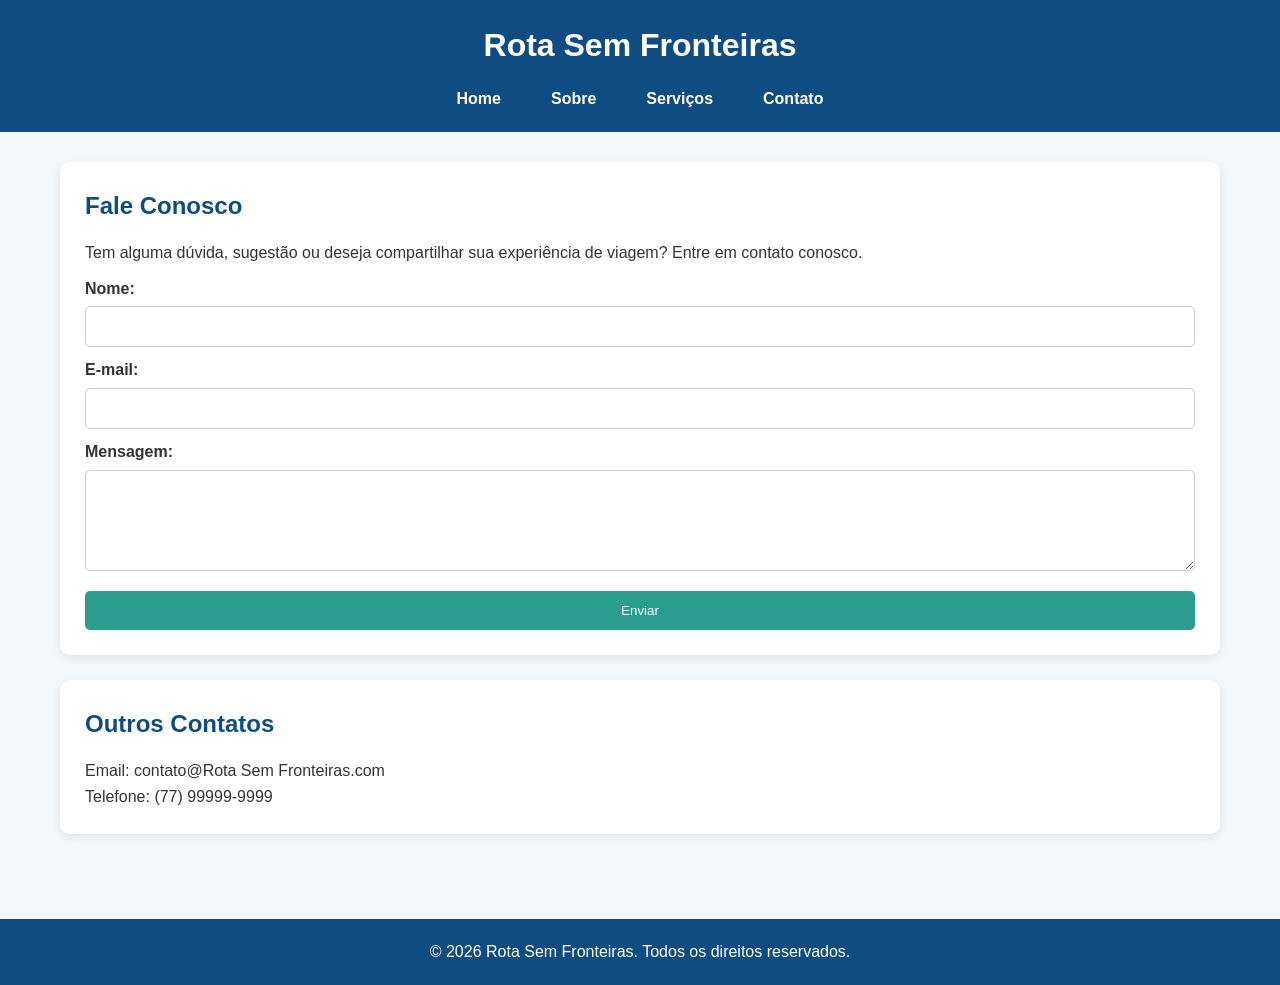
<file: contato.html>
<!DOCTYPE html>
<html lang="pt-BR">
<head>
    <meta charset="UTF-8">
    <meta name="viewport" content="width=device-width, initial-scale=1.0">
    <meta name="description" content="Entre em contato com o Blog de Viagens.">
    <meta name="keywords" content="contato, viagens, turismo, suporte">
    <title>Rota Sem Fronteiras | Contato</title>

    <link rel="stylesheet" href="CSS/style.css">
</head>
<body>

<header>
    <h1>Rota Sem Fronteiras</h1>

    <nav>
        <ul>
            <li><a href="index.html">Home</a></li>
            <li><a href="sobre.html">Sobre</a></li>
            <li><a href="servicos.html">Serviços</a></li>
            <li><a hreNf="contato.html">Contato</a></li>
        </ul>
    </nav>
</header>

<main>
    <section>
        <h2>Fale Conosco</h2>

        <p>
            Tem alguma dúvida, sugestão ou deseja compartilhar sua experiência de viagem?
            Entre em contato conosco.
        </p>

        <form id= "formContato">
            <label for="nome">Nome:</label>
            <input type="text" id="nome" name="nome" required>

            <label for="email">E-mail:</label>
            <input type="email" id="email" name="email" required>

            <label for="mensagem">Mensagem:</label>
            <textarea id="mensagem" name="mensagem" rows="5" required></textarea>

            <button type="submit">Enviar</button>
        </form>
    </section>

    <section>
        <h2>Outros Contatos</h2>

        <p>Email: contato@Rota Sem Fronteiras.com</p>
        <p>Telefone: (77) 99999-9999</p>
    </section>
</main>

<footer>
    <p>&copy; 2026 Rota Sem Fronteiras. Todos os direitos reservados.</p>
</footer>

<script src="JS/script.js"></script>

</body>
</html>
</file>
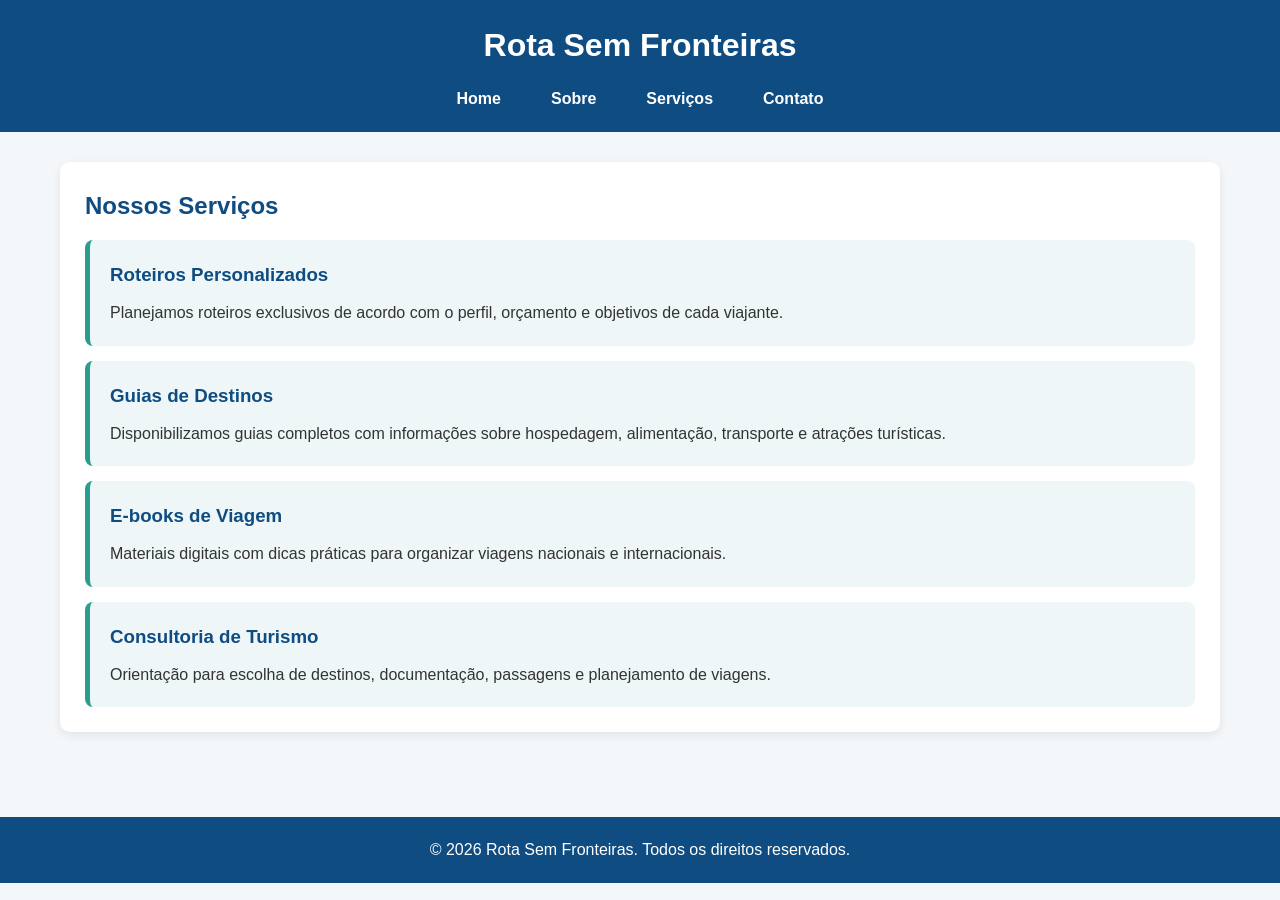
<file: servicos.html>
<!DOCTYPE html>

<html lang="pt-BR">
<head>
    <meta charset="UTF-8">
    <meta name="viewport" content="width=device-width, initial-scale=1.0">


<meta name="description" content="Conheça os serviços e produtos oferecidos pelo Blog de Viagens.">
<meta name="keywords" content="serviços, turismo, viagens, roteiros, guias de viagem">

<title>Rota Sem Fronteiras | Serviços</title>

<link rel="stylesheet" href="CSS/style.css">


</head>
<body>

<header>
    <h1>Rota Sem Fronteiras</h1>


<nav>
    <ul>
        <li><a href="index.html">Home</a></li>
        <li><a href="sobre.html">Sobre</a></li>
        <li><a href="servicos.html">Serviços</a></li>
        <li><a href="contato.html">Contato</a></li>
    </ul>
</nav>


</header>

<main>


<section>
    <h2>Nossos Serviços</h2>

    <article>
        <h3>Roteiros Personalizados</h3>
        <p>
            Planejamos roteiros exclusivos de acordo com o perfil,
            orçamento e objetivos de cada viajante.
        </p>
    </article>

    <article>
        <h3>Guias de Destinos</h3>
        <p>
            Disponibilizamos guias completos com informações sobre
            hospedagem, alimentação, transporte e atrações turísticas.
        </p>
    </article>

    <article>
        <h3>E-books de Viagem</h3>
        <p>
            Materiais digitais com dicas práticas para organizar
            viagens nacionais e internacionais.
        </p>
    </article>

    <article>
        <h3>Consultoria de Turismo</h3>
        <p>
            Orientação para escolha de destinos, documentação,
            passagens e planejamento de viagens.
        </p>
    </article>
</section>


</main>

<footer>
    <p>&copy; 2026 Rota Sem Fronteiras. Todos os direitos reservados.</p>
</footer>

<script src="JS/script.js"></script>

</body>
</html>
</file>
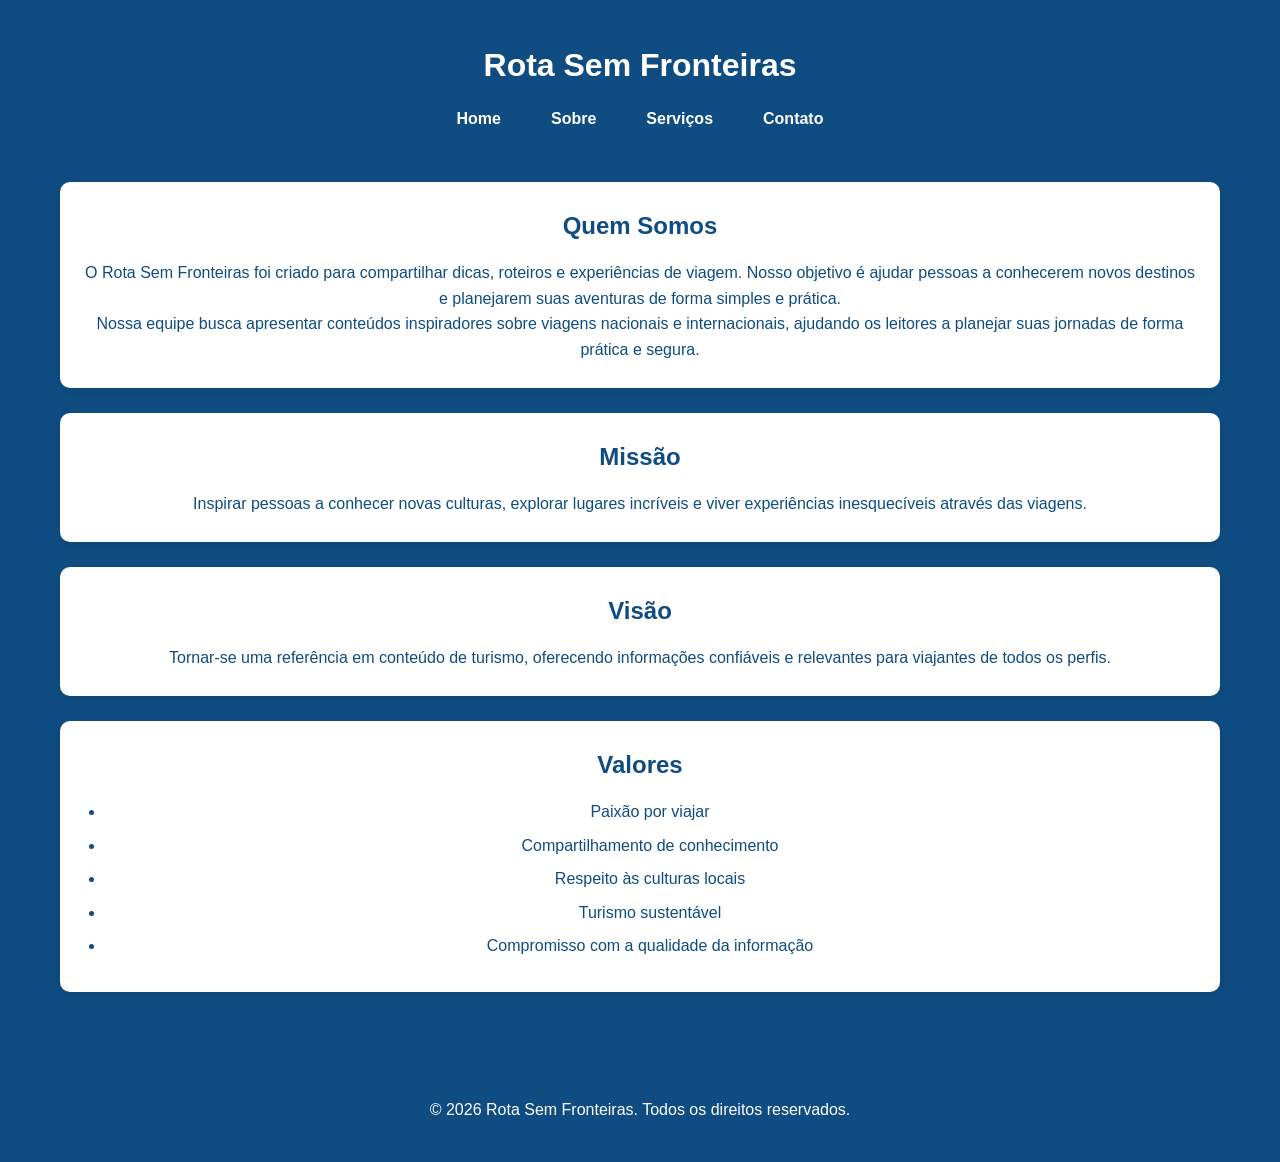
<file: sobre.html>
<!DOCTYPE html>

<html lang="pt-BR">
<head>
    <meta charset="UTF-8">
    <meta name="viewport" content="width=device-width, initial-scale=1.0">


<meta name="description" content="Conheça a história, missão e objetivos do Blog de Viagens.">
<meta name="keywords" content="sobre, blog de viagens, turismo, viajantes, destinos">

<title>Rota Sem Fronteiras | Sobre</title>

<link rel="stylesheet" href="CSS/style.css">


</head>
<body>

<header>
<body>

<header>
    <h1>Rota Sem Fronteiras</h1>

    <button class="menu-toggle">
        ☰
    </button>

    <nav>
        <ul>
            <li><a href="index.html">Home</a></li>
            <li><a href="sobre.html">Sobre</a></li>
            <li><a href="servicos.html">Serviços</a></li>
            <li><a href="contato.html">Contato</a></li>
        </ul>
    </nav>
</header>

<main>

<section>
    <h2>Quem Somos</h2>

    <p  class="sobre">

         O Rota Sem Fronteiras foi criado para compartilhar dicas, roteiros e
        experiências de viagem. Nosso objetivo é ajudar pessoas a conhecerem
        novos destinos e planejarem suas aventuras de forma simples e prática.
    </p>
    
    <p class="sobre">
        Nossa equipe busca apresentar conteúdos inspiradores sobre
        viagens nacionais e internacionais, ajudando os leitores a
        planejar suas jornadas de forma prática e segura.
    </p>
</section>

<section>
    <h2>Missão</h2>

    <p class="sobre">
        Inspirar pessoas a conhecer novas culturas, explorar lugares
        incríveis e viver experiências inesquecíveis através das viagens.
    </p>
</section>

<section>
    <h2>Visão</h2>

    <p class="sobre">
        Tornar-se uma referência em conteúdo de turismo, oferecendo
        informações confiáveis e relevantes para viajantes de todos os perfis.
    </p>
</section>

<section>
    <h2>Valores</h2>

    <ul class="sobre">
        <li>Paixão por viajar</li>
        <li>Compartilhamento de conhecimento</li>
        <li>Respeito às culturas locais</li>
        <li>Turismo sustentável</li>
        <li>Compromisso com a qualidade da informação</li>
    </ul>
</section>

</main>

<footer>
    <p>&copy; 2026 Rota Sem Fronteiras. Todos os direitos reservados.</p>
</footer>

<script src="JS/script.js"></script>

</body>
</html>
</file>
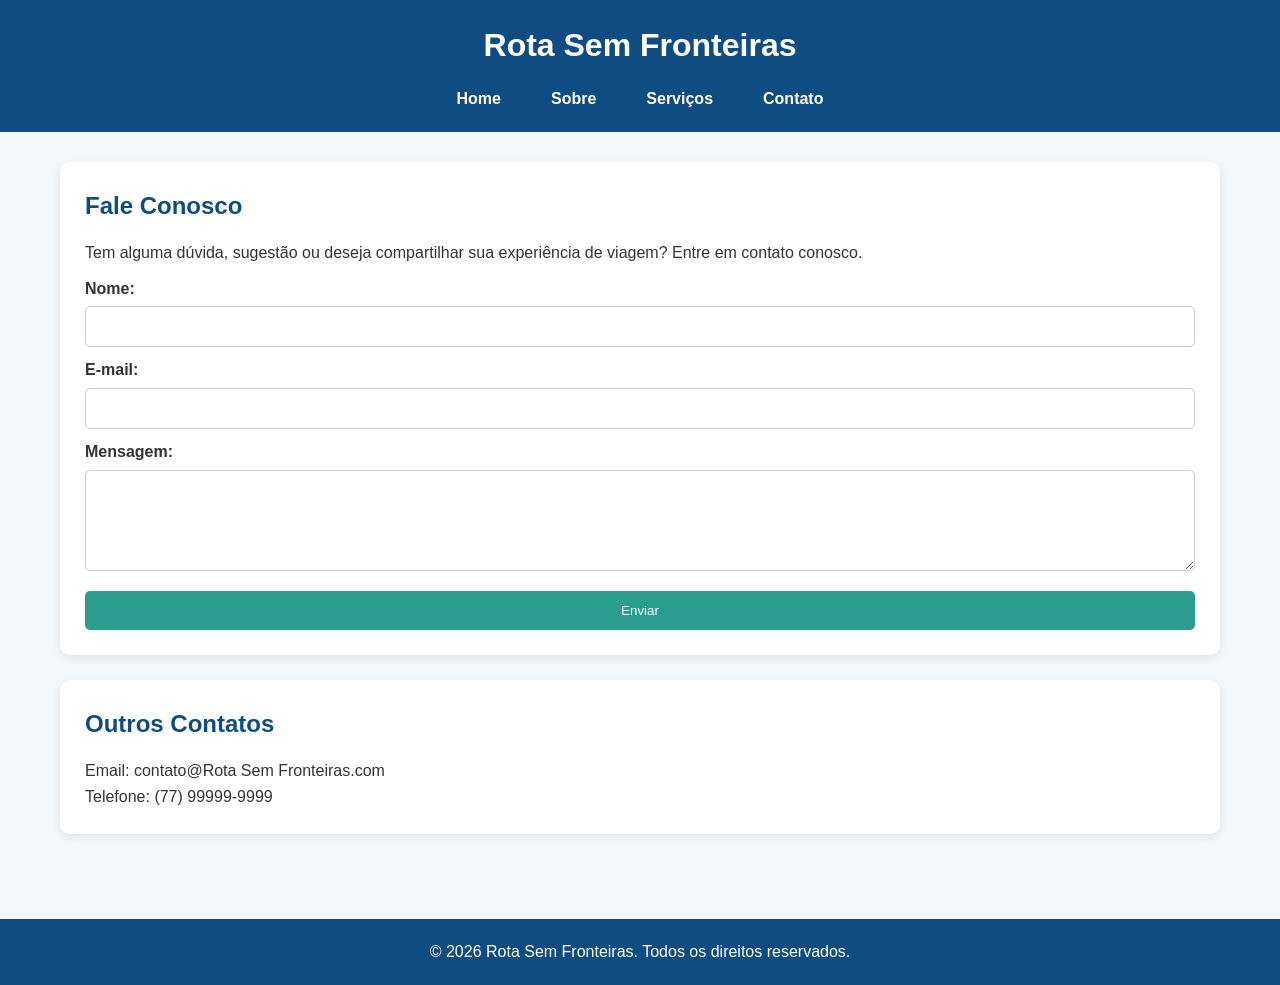
<file: HTML/contato.html>
<!DOCTYPE html>
<html lang="pt-BR">
<head>
    <meta charset="UTF-8">
    <meta name="viewport" content="width=device-width, initial-scale=1.0">
    <meta name="description" content="Entre em contato com o Blog de Viagens.">
    <meta name="keywords" content="contato, viagens, turismo, suporte">
    <title>Rota Sem Fronteiras | Contato</title>

    <link rel="stylesheet" href="../CSS/style.css">
</head>
<body>

<header>
    <h1>Rota Sem Fronteiras</h1>

    <nav>
        <ul>
            <li><a href="index.html">Home</a></li>
            <li><a href="sobre.html">Sobre</a></li>
            <li><a href="servicos.html">Serviços</a></li>
            <li><a hreNf="contato.html">Contato</a></li>
        </ul>
    </nav>
</header>

<main>
    <section>
        <h2>Fale Conosco</h2>

        <p>
            Tem alguma dúvida, sugestão ou deseja compartilhar sua experiência de viagem?
            Entre em contato conosco.
        </p>

        <form id= "formContato">
            <label for="nome">Nome:</label>
            <input type="text" id="nome" name="nome" required>

            <label for="email">E-mail:</label>
            <input type="email" id="email" name="email" required>

            <label for="mensagem">Mensagem:</label>
            <textarea id="mensagem" name="mensagem" rows="5" required></textarea>

            <button type="submit">Enviar</button>
        </form>
    </section>

    <section>
        <h2>Outros Contatos</h2>

        <p>Email: contato@Rota Sem Fronteiras.com</p>
        <p>Telefone: (77) 99999-9999</p>
    </section>
</main>

<footer>
    <p>&copy; 2026 Rota Sem Fronteiras. Todos os direitos reservados.</p>
</footer>

<script src="../JS/script.js"></script>

</body>
</html>
</file>
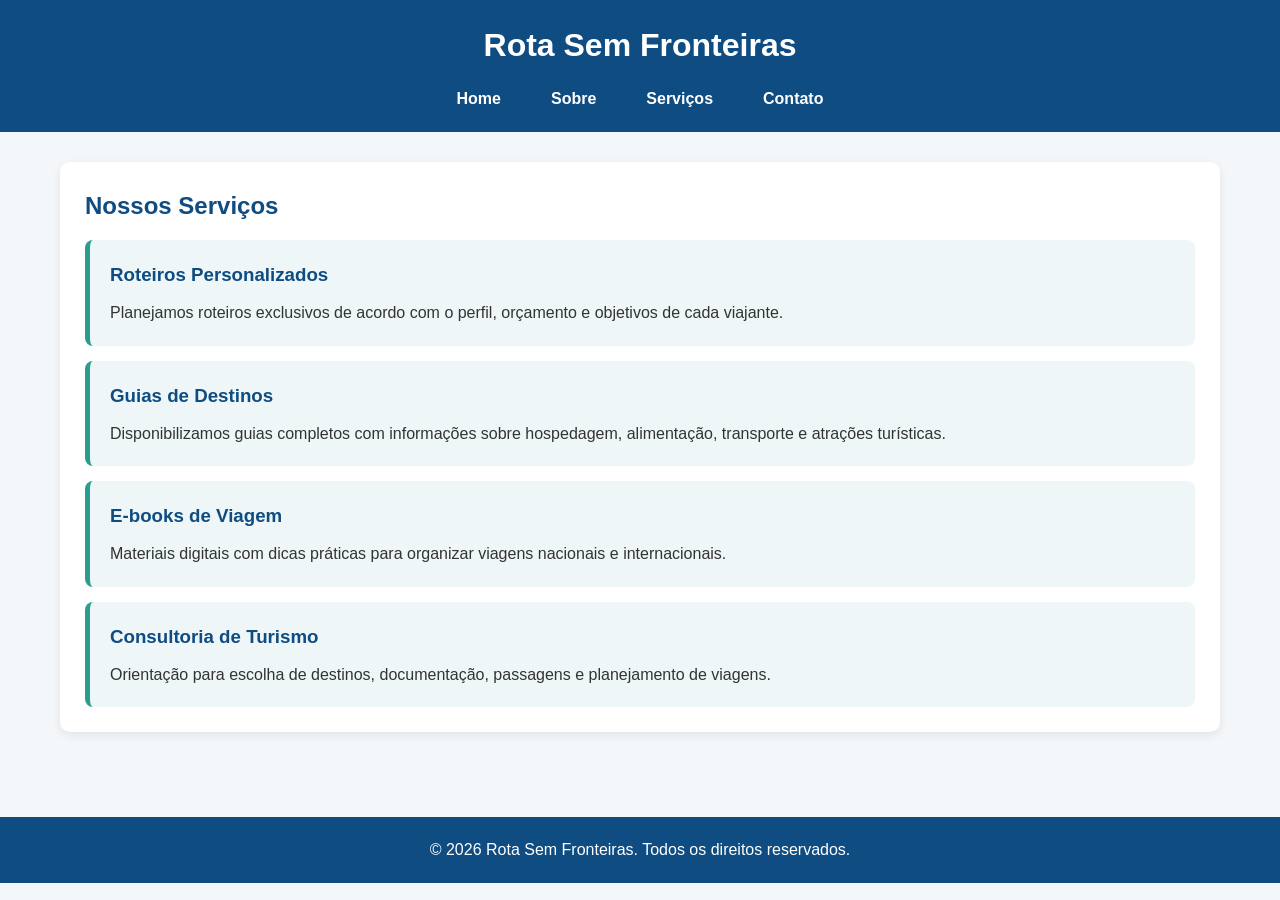
<file: HTML/servicos.html>
<!DOCTYPE html>

<html lang="pt-BR">
<head>
    <meta charset="UTF-8">
    <meta name="viewport" content="width=device-width, initial-scale=1.0">


<meta name="description" content="Conheça os serviços e produtos oferecidos pelo Blog de Viagens.">
<meta name="keywords" content="serviços, turismo, viagens, roteiros, guias de viagem">

<title>Rota Sem Fronteiras | Serviços</title>

<link rel="stylesheet" href="..//CSS/style.css">


</head>
<body>

<header>
    <h1>Rota Sem Fronteiras</h1>


<nav>
    <ul>
        <li><a href="index.html">Home</a></li>
        <li><a href="sobre.html">Sobre</a></li>
        <li><a href="servicos.html">Serviços</a></li>
        <li><a href="contato.html">Contato</a></li>
    </ul>
</nav>


</header>

<main>


<section>
    <h2>Nossos Serviços</h2>

    <article>
        <h3>Roteiros Personalizados</h3>
        <p>
            Planejamos roteiros exclusivos de acordo com o perfil,
            orçamento e objetivos de cada viajante.
        </p>
    </article>

    <article>
        <h3>Guias de Destinos</h3>
        <p>
            Disponibilizamos guias completos com informações sobre
            hospedagem, alimentação, transporte e atrações turísticas.
        </p>
    </article>

    <article>
        <h3>E-books de Viagem</h3>
        <p>
            Materiais digitais com dicas práticas para organizar
            viagens nacionais e internacionais.
        </p>
    </article>

    <article>
        <h3>Consultoria de Turismo</h3>
        <p>
            Orientação para escolha de destinos, documentação,
            passagens e planejamento de viagens.
        </p>
    </article>
</section>


</main>

<footer>
    <p>&copy; 2026 Rota Sem Fronteiras. Todos os direitos reservados.</p>
</footer>

<script src="../JS/script.js"></script>

</body>
</html>
</file>
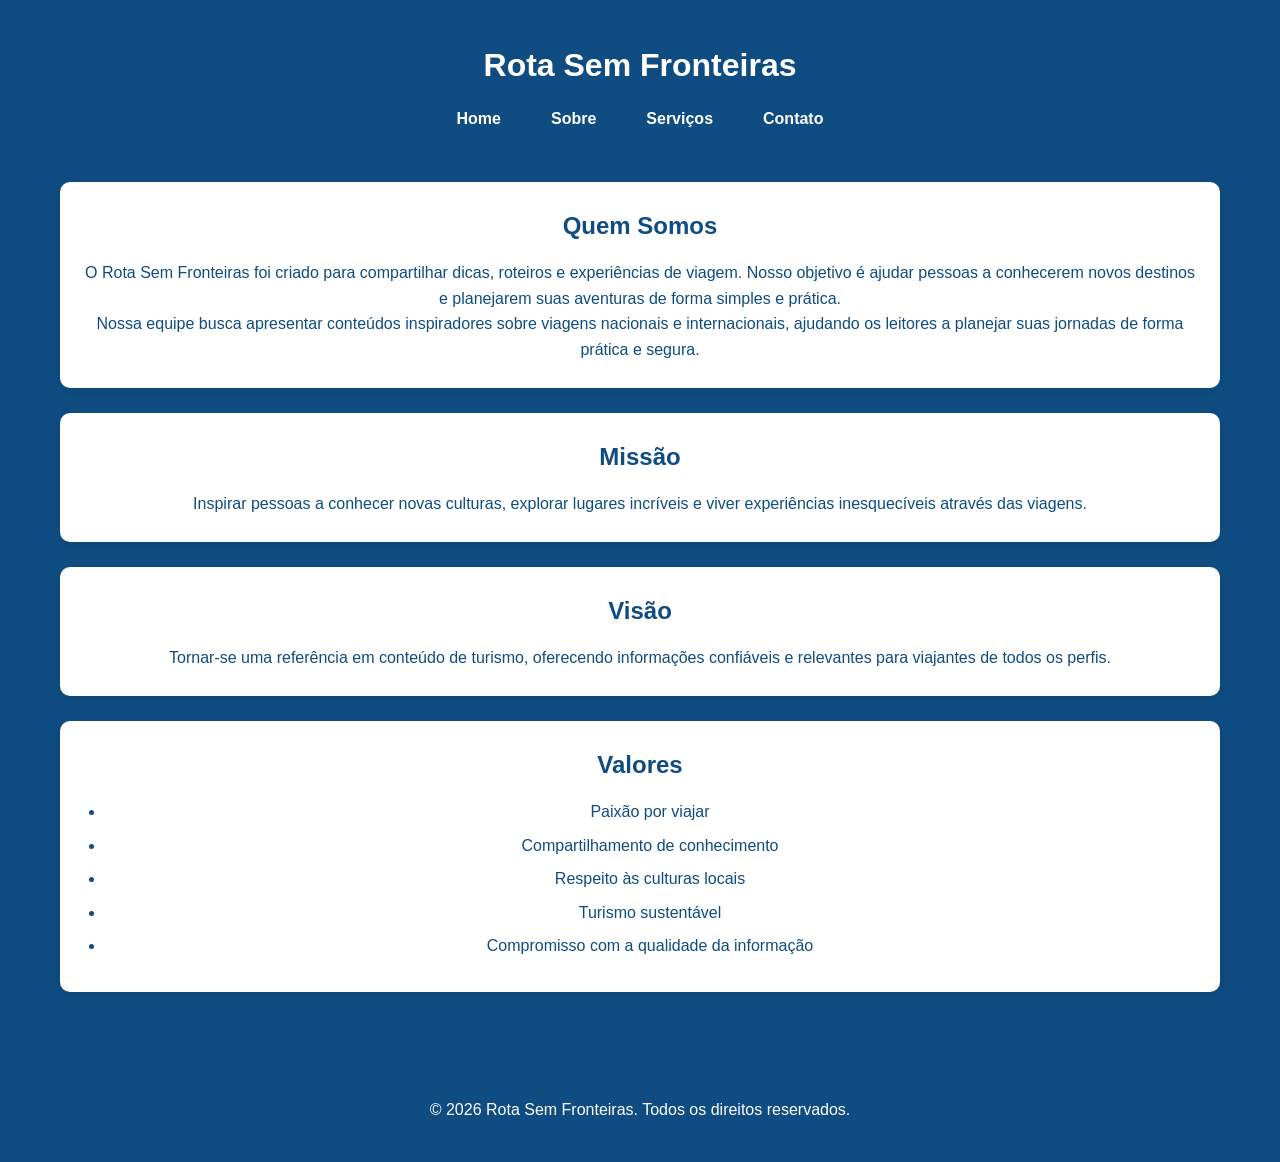
<file: HTML/sobre.html>
<!DOCTYPE html>

<html lang="pt-BR">
<head>
    <meta charset="UTF-8">
    <meta name="viewport" content="width=device-width, initial-scale=1.0">


<meta name="description" content="Conheça a história, missão e objetivos do Blog de Viagens.">
<meta name="keywords" content="sobre, blog de viagens, turismo, viajantes, destinos">

<title>Rota Sem Fronteiras | Sobre</title>

<link rel="stylesheet" href="../CSS/style.css">


</head>
<body>

<header>
<body>

<header>
    <h1>Rota Sem Fronteiras</h1>

    <button class="menu-toggle">
        ☰
    </button>

    <nav>
        <ul>
            <li><a href="index.html">Home</a></li>
            <li><a href="sobre.html">Sobre</a></li>
            <li><a href="servicos.html">Serviços</a></li>
            <li><a href="contato.html">Contato</a></li>
        </ul>
    </nav>
</header>

<main>

<section>
    <h2>Quem Somos</h2>

    <p  class="sobre">

         O Rota Sem Fronteiras foi criado para compartilhar dicas, roteiros e
        experiências de viagem. Nosso objetivo é ajudar pessoas a conhecerem
        novos destinos e planejarem suas aventuras de forma simples e prática.
    </p>
    
    <p class="sobre">
        Nossa equipe busca apresentar conteúdos inspiradores sobre
        viagens nacionais e internacionais, ajudando os leitores a
        planejar suas jornadas de forma prática e segura.
    </p>
</section>

<section>
    <h2>Missão</h2>

    <p class="sobre">
        Inspirar pessoas a conhecer novas culturas, explorar lugares
        incríveis e viver experiências inesquecíveis através das viagens.
    </p>
</section>

<section>
    <h2>Visão</h2>

    <p class="sobre">
        Tornar-se uma referência em conteúdo de turismo, oferecendo
        informações confiáveis e relevantes para viajantes de todos os perfis.
    </p>
</section>

<section>
    <h2>Valores</h2>

    <ul class="sobre">
        <li>Paixão por viajar</li>
        <li>Compartilhamento de conhecimento</li>
        <li>Respeito às culturas locais</li>
        <li>Turismo sustentável</li>
        <li>Compromisso com a qualidade da informação</li>
    </ul>
</section>

</main>

<footer>
    <p>&copy; 2026 Rota Sem Fronteiras. Todos os direitos reservados.</p>
</footer>

<script src="../JS/script.js"></script>

</body>
</html>
</file>
<file: CSS/style.css>
/* =========================
RESET E CONFIGURAÇÕES GERAIS
========================= */
.hero {
    background: linear-gradient(rgba(15,76,129,0.7),
    rgba(15,76,129,0.7)),
    
    url("../IMG/banner.jpg");

    background-size: cover;
    background-position: center;
    background-repeat: no-repeat;

    height: 400px;

    display: flex;
    flex-direction: column;
    justify-content: center;
    align-items: center;


    color: wheat;
    text-align: center;
    padding: 20px;

}

.hero h2 {
    font-size: 2.8rem;
    margin-bottom: 15px;
}

.hero p {
    font-size: 1.2rem;
    max-width: 700px;
    margin-bottom: 20px;
}

.btn {
    background: #2a9d8f;
    color: white;
    text-decoration: none;
    padding: 12px 25px;
    border-radius: 6px;
    display: inline-block;
}

.btn:hover {
    background: #21867a;
}

/* =========================
RESET GERAL


========================= */

* {
  margin: 0;
  padding: 0;
  box-sizing: border-box;
  }

/* =========================
BODY
========================= */

body {
font-family: Arial, Helvetica, sans-serif;
line-height: 1.6;
background-color: #f4f7f9;
color: #333;
}

/* =========================
HEADER  
========================= */

header {
background-color: #0f4c81;
color: white;
text-align: center;
padding: 20px;
}

header h1 {
font-size: 2rem;
margin-bottom: 15px;
}

/* =========================
MENU
========================= */

nav ul {
list-style: none;
display: flex;
justify-content: center;
gap: 20px;
}

nav a {
text-decoration: none;
color: white;
font-weight: bold;
padding: 10px 15px;
border-radius: 5px;
transition: 0.3s;
}

nav a:hover {
background-color: #2a9d8f;
}

/* =========================
BOTÃO HAMBÚRGUER
========================= */

.menu-toggle {
display: none;
background: none;
border: none;
color: white;
font-size: 2rem;
cursor: pointer;
}

/* =========================
MAIN
========================= */

main {
max-width: 1200px;
margin: auto;
padding: 30px 20px;
}

/* =========================
SEÇÕES
========================= */

section {
background-color: white;
padding: 25px;
margin-bottom: 25px;
border-radius: 10px;
box-shadow: 0 3px 10px rgba(0,0,0,0.08);
}

section h2 {
color: #0f4c81;
margin-bottom: 15px;
}

/* =========================
ARTIGOS
========================= */

article {
background-color: #eef6f8;
padding: 20px;
margin-top: 15px;
border-left: 5px solid #2a9d8f;
border-radius: 8px;
}

article h3 {
color: #0f4c81;
margin-bottom: 10px;
}

/* =========================
FORMULÁRIO
========================= */

form {
display: flex;
flex-direction: column;
}

form label {
margin-top: 10px;
font-weight: bold;
}

form input,
form textarea {
padding: 12px;
margin-top: 5px;
border: 1px solid #ccc;
border-radius: 5px;
}

form textarea {
resize: vertical;
}

form button {
margin-top: 20px;
background-color: #2a9d8f;
color: white;
border: none;
padding: 12px;
border-radius: 5px;
cursor: pointer;
transition: 0.3s;
}

form button:hover {
background-color: #21867a;
}

/* =========================
LISTAS
========================= */

section ul {
padding-left: 20px;
}

section li {
margin-bottom: 8px;
}

/* =========================
FOOTER
========================= */

footer {
background-color: #0f4c81;
color: white;
text-align: center;
padding: 20px;
margin-top: 30px;
}

/* =========================
TABLET E MOBILE
========================= */

@media (max-width: 768px) {

.menu-toggle {
    display: block;
    margin: 10px auto;
}

nav ul {
    display: none;
    flex-direction: column;
    align-items: center;
    gap: 15px;
    margin-top: 15px;
}

nav ul.active {
    display: flex;
}

header h1 {
    font-size: 1.8rem;
}

main {
    padding: 20px 15px;
}

}

/* =========================
CELULAR PEQUENO
========================= */

@media (max-width: 480px) {

header h1 {
    font-size: 1.5rem;
}

section {
    padding: 18px;
}

article {
    padding: 15px;
}

nav a {
    display: block;
    width: 100%;
    text-align: center;
}

}
 /* Galeria de imagens */ 

.galeria {  
    display: grid;
    grid-template-columns: repeat(auto-fit, minmax(250px,1fr));
    gap:20px;
    margin-top: 20px
}

.galeria img {
    width: 100%;
    height: 250px;
    object-fit: cover;
    border-radius: 10px;
    display: block;
    transition: trasform 0.3s ease;

}

.galeria img: hover {
    trasform: scale(1.03);
}

.sobre  {
    color: #0f4c81;
}

.sobre li {
    color: #0f4c81;
}
</file>
